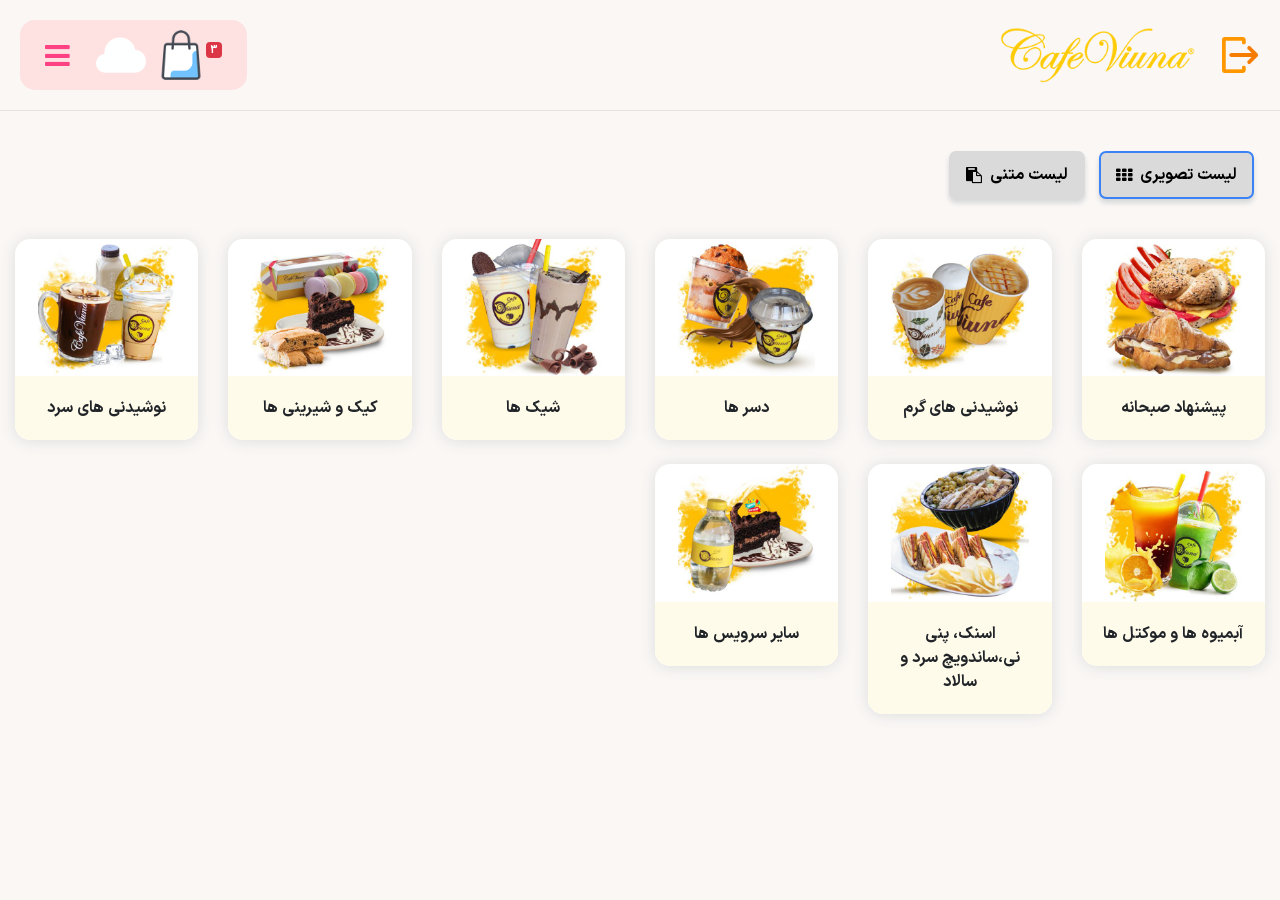
<file: index.html>
<!DOCTYPE html>
<html lang="fa">
  <head>
    <meta charset="UTF-8" />
    <meta http-equiv="X-UA-Compatible" content="IE=edge" />
    <meta name="viewport" content="width=device-width, initial-scale=1.0" />
    <link
      rel="stylesheet"
      href="https://cdn.jsdelivr.net/npm/bootstrap@4.6.1/dist/css/bootstrap.min.css"
      integrity="sha384-zCbKRCUGaJDkqS1kPbPd7TveP5iyJE0EjAuZQTgFLD2ylzuqKfdKlfG/eSrtxUkn"
      crossorigin="anonymous"
    />
    <script
      src="https://cdn.jsdelivr.net/npm/jquery@3.5.1/dist/jquery.slim.min.js"
      integrity="sha384-DfXdz2htPH0lsSSs5nCTpuj/zy4C+OGpamoFVy38MVBnE+IbbVYUew+OrCXaRkfj"
      crossorigin="anonymous"
    ></script>
    <script
      src="https://cdn.jsdelivr.net/npm/bootstrap@4.6.1/dist/js/bootstrap.bundle.min.js"
      integrity="sha384-fQybjgWLrvvRgtW6bFlB7jaZrFsaBXjsOMm/tB9LTS58ONXgqbR9W8oWht/amnpF"
      crossorigin="anonymous"
    ></script>
    <link
      rel="stylesheet"
      href="https://cdnjs.cloudflare.com/ajax/libs/font-awesome/4.7.0/css/font-awesome.min.css"
      integrity="sha512-SfTiTlX6kk+qitfevl/7LibUOeJWlt9rbyDn92a1DqWOw9vWG2MFoays0sgObmWazO5BQPiFucnnEAjpAB+/Sw=="
      crossorigin="anonymous"
      referrerpolicy="no-referrer"
    />
    <script src="https://ajax.googleapis.com/ajax/libs/jquery/3.5.1/jquery.min.js"></script>
    <script src="./assets/js/jquery.multiselect.js"></script>
    <link rel="stylesheet" href="./assets/css/jquery.multiselect.css" />
    <link rel="stylesheet" href="./assets/css/style.css" />
    <title>products</title>
    <script src="./assets/js/index.js"></script>
  </head>
  <body dir="rtl">
    <!-- header -->
    <header>
      <div class="header">
        <div class="d-flex justify-content-between align-items-center">
          <div class="d-flex align-items-center">
            <!-- hedaer logout -->
            <span>
              <a href="">
                <img
                  class="logout"
                  src="./assets/images/logout.png"
                  alt="logout"
                />
              </a>
            </span>
            <!-- hedaer logout -->

            <!-- header logo -->
            <a href="">
              <img
                src="./assets/images/logo/logo-full.png"
                alt="logo"
                class="w-75"
              />
            </a>
            <!-- header logo -->
          </div>
          <!-- header bars -->
          <span
            ><i
              class="fa fa-bars ml-2 header-bars-mobile d-block d-sm-none rounded"
            ></i
          ></span>
          <div class="header-items d-sm-flex d-none align-items-center">
            <sup class="badge badge-danger">3</sup>
            <img src="./assets/images/paperbag.png" />
            <img src="./assets/images/connected.png" />
            <!-- <span class="ml-2">تنظمیات چاپگر ها</span>
            <img src="./assets/images/printer.png" alt="" /> -->
            <span><i class="fa fa-bars mr-3 header-bars mt-1"></i></span>
          </div>
          <!-- header bars -->
        </div>
      </div>
      <!-- sidebar -->
      <aside class="sidebar">
        <div class="sidebar-container d-flex flex-column">
          <!-- sidebar close icon -->
          <div class="mr-3 mt-1">
            <span>
              <i class="fa fa-close sidebar-close"></i>
            </span>
          </div>
          <!-- sidebar close icon -->
          <!-- sidebar close icon -->
          <!-- sidebar empty cart -->
          <div class="empty-cart d-none">
            <div class="text-center">
              <span>
                <img class="sidebar-icon" src="./assets/images/empty.png" />
              </span>
              <p class="text-center">سبد خرید شما خالی است</p>
            </div>
          </div>
          <!-- sidebar empty cart -->

          <!-- sidebar new customer -->
          <div class="customer-container mx-2 mt-1">
            <div
              class="new-customer d-flex justify-content-between flex-column"
            >
              <input type="text" class="customer-input" />
              <button class="customer-btn rounded-pill">مشتری جدید</button>
              <span class="text-center"
                >شمراه تماس و نام مشتری را با علامت - جدا کنید</span
              >
              <div class="alert-danger alert d-flex align-items-center">
                <i class="fa fa-ban ban-icon ml-2"></i>
                <span> لطفا ابتدا مشتری را ثبت نمایید </span>
              </div>
            </div>
          </div>
          <!-- sidebar new customer -->

          <!-- sidebar add product -->
          <div class="add-product">
            <ul class="list-group">
              <!-- product added -->
              <li class="list-group-item cart-item">
                <section class="d-flex justify-content-around mb-2">
                  <span>
                    <img
                      src="./assets/images/cancel.png"
                      alt="cancel"
                      class="cart-icon"
                    />
                  </span>
                  <span>کاپوچینو مخصوص ویونا</span>
                  <span
                    ><img
                      src="./assets/images/minus.png"
                      alt="minus"
                      class="cart-icon"
                  /></span>
                  <span>1</span>
                  <span>
                    <img
                      src="./assets/images/plus.png"
                      alt="plus"
                      class="cart-icon"
                    />
                  </span>
                  <span>41</span>
                  <span>41</span>
                </section>
                <section class="cart-labels mx-4">
                  <span class="cart-label ml-1">lowfat</span>
                  <span class="cart-label ml-1">highfat</span>
                  <span class="cart-label ml-1">extrahot</span>
                </section>
              </li>
              <!-- product added -->

              <!-- product added -->
              <li class="list-group-item cart-item">
                <section class="d-flex justify-content-around mb-2">
                  <span>
                    <img
                      src="./assets/images/cancel.png"
                      alt="cancel"
                      class="cart-icon"
                    />
                  </span>
                  <span>کاپوچینو مخصوص ویونا</span>
                  <span
                    ><img
                      src="./assets/images/minus.png"
                      alt="minus"
                      class="cart-icon"
                  /></span>
                  <span>1</span>
                  <span>
                    <img
                      src="./assets/images/plus.png"
                      alt="plus"
                      class="cart-icon"
                    />
                  </span>
                  <span>41</span>
                  <span>41</span>
                </section>
                <section class="cart-labels mx-4">
                  <span class="cart-label ml-1">lowfat</span>
                  <span class="cart-label ml-1">highfat</span>
                  <span class="cart-label ml-1">extrahot</span>
                </section>
              </li>
              <!-- product added -->

              <!-- product added -->
              <li class="list-group-item cart-item">
                <section class="d-flex justify-content-around mb-2">
                  <span>
                    <img
                      src="./assets/images/cancel.png"
                      alt="cancel"
                      class="cart-icon"
                    />
                  </span>
                  <span>کاپوچینو مخصوص ویونا</span>
                  <span
                    ><img
                      src="./assets/images/minus.png"
                      alt="minus"
                      class="cart-icon"
                  /></span>
                  <span>1</span>
                  <span>
                    <img
                      src="./assets/images/plus.png"
                      alt="plus"
                      class="cart-icon"
                    />
                  </span>
                  <span>41</span>
                  <span>41</span>
                </section>
                <section class="cart-labels mx-4">
                  <span class="cart-label ml-1">lowfat</span>
                  <span class="cart-label ml-1">highfat</span>
                  <span class="cart-label ml-1">extrahot</span>
                </section>
              </li>
              <!-- product added -->

              <!-- product added -->
              <li class="list-group-item cart-item">
                <section class="d-flex justify-content-around mb-2">
                  <span>
                    <img
                      src="./assets/images/cancel.png"
                      alt="cancel"
                      class="cart-icon"
                    />
                  </span>
                  <span>کاپوچینو مخصوص ویونا</span>
                  <span
                    ><img
                      src="./assets/images/minus.png"
                      alt="minus"
                      class="cart-icon"
                  /></span>
                  <span>1</span>
                  <span>
                    <img
                      src="./assets/images/plus.png"
                      alt="plus"
                      class="cart-icon"
                    />
                  </span>
                  <span>41</span>
                  <span>41</span>
                </section>
                <section class="cart-labels mx-4">
                  <span class="cart-label ml-1">lowfat</span>
                  <span class="cart-label ml-1">highfat</span>
                  <span class="cart-label ml-1">extrahot</span>
                </section>
              </li>
              <!-- product added -->

              <!-- product added -->
              <li class="list-group-item cart-item">
                <section class="d-flex justify-content-around mb-2">
                  <span>
                    <img
                      src="./assets/images/cancel.png"
                      alt="cancel"
                      class="cart-icon"
                    />
                  </span>
                  <span>کاپوچینو مخصوص ویونا</span>
                  <span
                    ><img
                      src="./assets/images/minus.png"
                      alt="minus"
                      class="cart-icon"
                  /></span>
                  <span>1</span>
                  <span>
                    <img
                      src="./assets/images/plus.png"
                      alt="plus"
                      class="cart-icon"
                    />
                  </span>
                  <span>41</span>
                  <span>41</span>
                </section>
                <section class="cart-labels mx-4">
                  <span class="cart-label ml-1">lowfat</span>
                  <span class="cart-label ml-1">highfat</span>
                  <span class="cart-label ml-1">extrahot</span>
                </section>
              </li>
              <!-- product added -->

              <!-- product added -->
              <li class="list-group-item cart-item">
                <section class="d-flex justify-content-around mb-2">
                  <span>
                    <img
                      src="./assets/images/cancel.png"
                      alt="cancel"
                      class="cart-icon"
                    />
                  </span>
                  <span>کاپوچینو مخصوص ویونا</span>
                  <span
                    ><img
                      src="./assets/images/minus.png"
                      alt="minus"
                      class="cart-icon"
                  /></span>
                  <span>1</span>
                  <span>
                    <img
                      src="./assets/images/plus.png"
                      alt="plus"
                      class="cart-icon"
                    />
                  </span>
                  <span>41</span>
                  <span>41</span>
                </section>
                <section class="cart-labels mx-4">
                  <span class="cart-label ml-1">lowfat</span>
                  <span class="cart-label ml-1">highfat</span>
                  <span class="cart-label ml-1">extrahot</span>
                </section>
              </li>
              <!-- product added -->

              <!-- product added -->
              <li class="list-group-item cart-item">
                <section class="d-flex justify-content-around mb-2">
                  <span>
                    <img
                      src="./assets/images/cancel.png"
                      alt="cancel"
                      class="cart-icon"
                    />
                  </span>
                  <span>کاپوچینو مخصوص ویونا</span>
                  <span
                    ><img
                      src="./assets/images/minus.png"
                      alt="minus"
                      class="cart-icon"
                  /></span>
                  <span>1</span>
                  <span>
                    <img
                      src="./assets/images/plus.png"
                      alt="plus"
                      class="cart-icon"
                    />
                  </span>
                  <span>41</span>
                  <span>41</span>
                </section>
                <section class="cart-labels mx-4">
                  <span class="cart-label ml-1">lowfat</span>
                  <span class="cart-label ml-1">highfat</span>
                  <span class="cart-label ml-1">extrahot</span>
                </section>
              </li>
              <!-- product added -->
            </ul>
          </div>
          <!-- sidebar add product -->

          <!-- sidebar login -->
          <div class="sidebar-login">
            <section class="mx-3">
              <div action="" class="form-group mt-3 login-form">
                <!-- userName input -->
                <label for="">شماره موبایل:</label>
                <input type="text" class="w-100 mb-3" />

                <!-- password input -->
                <label for="">کلمه عبور:</label>
                <input type="password" class="w-100 mb-3" />

                <!-- forgot password -->
                <a href="#">کلمه عبور را فراموش کرده اید؟</a>

                <!-- login btn -->
                <button
                  id="cart-login"
                  type="submit"
                  class="btn btn-block my-4 btn-login"
                >
                  ورود
                </button>
              </div>
            </section>
          </div>
          <!-- sidebar login -->

          <!-- address cart -->
          <div class="address-carts">
            <section class="mx-3">
              <div action="" class="form-group mt-3 login-form">
                <!-- userName input -->
                <label for="">آدرس:</label>
                <textarea
                  class="finalize-textarea"
                  name=""
                  id=""
                  rows="5"
                ></textarea>

                <!-- password input -->
                <label for="">انتخاب آدرس های قبلی:</label>
                <input type="password" class="w-100 mb-3" />

                <!-- login btn -->
                <button
                  id="payment"
                  type="submit"
                  class="btn btn-block my-4 btn-login bg-purple"
                >
                  پرداخت
                </button>
                <button
                  id="back-payment"
                  type="submit"
                  class="btn btn-block my-4 btn-login"
                >
                  بازگشت
                </button>
              </div>
            </section>
          </div>
          <!-- address cart -->

          <!-- thanks -->
          <div class="thanks my-auto">
            <section class="mx-3 d-flex flex-column align-items-center">
              <span>از خرید شما متشکریم</span>
              <span><i class="fa fa-check"></i></span>
            </section>
          </div>
          <!-- thanks -->

          <!-- submit cart -->
          <div class="submit-cart mt-auto">
            <section class="submit-cart-container mt-2">
              <!-- total price -->
              <div
                class="total-price d-flex justify-content-around align-items-center"
              >
                <span
                  >جمع قیمت:
                  <span>160,000</span>
                  تومان
                </span>
              </div>
              <!-- total price -->

              <!-- finalize customer -->
              <div class="d-flex flex-column align-items-center">
                <button class="finalize-btn rounded-pill">
                  نهایی کردن سفارش
                </button>
                <input
                  class="finalize-input rounded-pill"
                  type="number"
                  name=""
                  id=""
                  placeholder="شماره میز"
                />
                <textarea
                  class="finalize-textarea"
                  name=""
                  id=""
                  rows="4"
                  placeholder="توضیحات"
                ></textarea>
              </div>
              <!-- finalize customer -->
            </section>
          </div>
          <!-- submit cart -->
        </div>
      </aside>
      <!-- sidebar -->
    </header>
    <!-- end header -->

    <!-- main -->
    <main class="container-fluid">
      <div class="products-btn">
        <!-- products btn list -->
        <div class="d-flex mr-1">
          <button class="list-image-btn d-flex align-items-center active">
            <span>لیست تصویری</span>
            <i class="fa fa-th mr-2"></i>
          </button>
          <button class="list-text-btn d-flex align-items-center">
            <span>لیست متنی</span>
            <i class="fa fa-clipboard mr-2"></i>
          </button>
        </div>
        <!-- products btn list -->
      </div>
      <div class="products-container">
        <div class="products">
          <!-- products items image -->
          <div class="products-items-image">
            <div class="row flex-wrap">
              <div class="col-12 col-xl-2 col-lg-3 col-md-4 col-sm-6">
                <!-- products item -->

                <section class="products-items mb-4 breakfast-offer">
                  <div class="card align-items-center product-item">
                    <img
                      class="card-img-top w-75"
                      src="./assets/images/products/2.jpeg"
                      alt="Card image cap"
                    />
                    <div class="card-body w-100 product-item-body">
                      <p class="card-text text-center">پیشنهاد صبحانه</p>
                    </div>
                  </div>
                </section>
                <!-- products item -->
              </div>
              <div class="col-12 col-xl-2 col-lg-3 col-md-4 col-sm-6">
                <!-- products item -->

                <section class="products-items mb-4 hotdrinks">
                  <div class="card align-items-center product-item">
                    <img
                      class="card-img-top w-75"
                      src="./assets/images/products/3.jpeg"
                      alt="Card image cap"
                    />
                    <div class="card-body w-100 product-item-body">
                      <p class="card-text text-center">نوشیدنی های گرم</p>
                    </div>
                  </div>
                </section>
                <!-- products item -->
              </div>
              <div class="col-12 col-xl-2 col-lg-3 col-md-4 col-sm-6">
                <!-- products item -->

                <section class="products-items mb-4">
                  <div class="card align-items-center product-item">
                    <img
                      class="card-img-top w-75"
                      src="./assets/images/products/6.jpeg"
                      alt="Card image cap"
                    />
                    <div class="card-body w-100 product-item-body">
                      <p class="card-text text-center">دسر ها</p>
                    </div>
                  </div>
                </section>
                <!-- products item -->
              </div>
              <div class="col-12 col-xl-2 col-lg-3 col-md-4 col-sm-6">
                <!-- products item -->

                <section class="products-items mb-4">
                  <div class="card align-items-center product-item">
                    <img
                      class="card-img-top w-75"
                      src="./assets/images/products/7.jpeg"
                      alt="Card image cap"
                    />
                    <div class="card-body w-100 product-item-body">
                      <p class="card-text text-center">شیک ها</p>
                    </div>
                  </div>
                </section>
                <!-- products item -->
              </div>
              <div class="col-12 col-xl-2 col-lg-3 col-md-4 col-sm-6">
                <!-- products item -->

                <section class="products-items mb-4">
                  <div class="card align-items-center product-item">
                    <img
                      class="card-img-top w-75"
                      src="./assets/images/products/9.jpeg"
                      alt="Card image cap"
                    />
                    <div class="card-body w-100 product-item-body">
                      <p class="card-text text-center">کیک و شیرینی ها</p>
                    </div>
                  </div>
                </section>
                <!-- products item -->
              </div>
              <div class="col-12 col-xl-2 col-lg-3 col-md-4 col-sm-6">
                <!-- products item -->

                <section class="products-items mb-4">
                  <div class="card align-items-center product-item">
                    <img
                      class="card-img-top w-75"
                      src="./assets/images/products/10.jpeg"
                      alt="Card image cap"
                    />
                    <div class="card-body w-100 product-item-body">
                      <p class="card-text text-center">نوشیدنی های سرد</p>
                    </div>
                  </div>
                </section>
                <!-- products item -->
              </div>
              <div class="col-12 col-xl-2 col-lg-3 col-md-4 col-sm-6">
                <!-- products item -->

                <section class="products-items mb-4">
                  <div class="card align-items-center product-item">
                    <img
                      class="card-img-top w-75"
                      src="./assets/images/products/11.jpeg"
                      alt="Card image cap"
                    />
                    <div class="card-body w-100 product-item-body">
                      <p class="card-text text-center">آبمیوه ها و موکتل ها</p>
                    </div>
                  </div>
                </section>
                <!-- products item -->
              </div>
              <div class="col-12 col-xl-2 col-lg-3 col-md-4 col-sm-6">
                <!-- products item -->

                <section class="products-items mb-4">
                  <div class="card align-items-center product-item">
                    <img
                      class="card-img-top w-75"
                      src="./assets/images/products/13.jpeg"
                      alt="Card image cap"
                    />
                    <div class="card-body w-100 product-item-body">
                      <p class="card-text text-center">
                        اسنک، پنی نی،ساندویچ سرد و سالاد
                      </p>
                    </div>
                  </div>
                </section>
                <!-- products item -->
              </div>
              <div class="col-12 col-xl-2 col-lg-3 col-md-4 col-sm-6">
                <!-- products item -->

                <section class="products-items mb-4">
                  <div class="card align-items-center product-item">
                    <img
                      class="card-img-top w-75"
                      src="./assets/images/products/49.jpeg"
                      alt="Card image cap"
                    />
                    <div class="card-body w-100 product-item-body">
                      <p class="card-text text-center">سایر سرویس ها</p>
                    </div>
                  </div>
                </section>
                <!-- products item -->
              </div>
            </div>
          </div>
          <!-- products items image -->

          <!-- products items text -->
          <div class="products-items-text">
            <div class="row justify-content-center mx-2">
              <div class="col-12 col-md-5 col-lg-4 table-items mx-2 mb-2">
                <!-- products item -->

                <section class="breakfast-offer-text">
                  <span class="mx-2"> 1 |</span>
                  <span>پیشنهاد صبحانه</span>
                </section>
                <!-- products item -->
              </div>
              <div class="col-12 col-md-5 col-lg-4 table-items mb-2">
                <!-- products item -->

                <section class="hotdrinks-text">
                  <span class="mx-2"> 2 |</span>
                  <span>نوشیدنی های گرم</span>
                </section>
                <!-- products item -->
              </div>
              <div class="col-12 col-md-5 col-lg-4 table-items mx-2 mb-2">
                <!-- products item -->

                <section>
                  <span class="mx-2"> 3 |</span>
                  <span>دسر ها</span>
                </section>
                <!-- products item -->
              </div>
              <div class="col-12 col-md-5 col-lg-4 table-items mb-2">
                <!-- products item -->

                <section>
                  <span class="mx-2"> 4 |</span>
                  <span>شیک ها</span>
                </section>
                <!-- products item -->
              </div>
              <div class="col-12 col-md-5 col-lg-4 table-items mx-2 mb-2">
                <!-- products item -->

                <section>
                  <span class="mx-2"> 5 |</span>
                  <span>کیک ها و شیرینی ها</span>
                </section>
                <!-- products item -->
              </div>
              <div class="col-12 col-md-5 col-lg-4 table-items mb-2">
                <!-- products item -->

                <section>
                  <span class="mx-2"> 6 |</span>
                  <span>نوشیدنی های سرد</span>
                </section>
                <!-- products item -->
              </div>
              <div class="col-12 col-md-5 col-lg-4 table-items mx-2 mb-2">
                <!-- products item -->

                <section>
                  <span class="mx-2"> 7 |</span>
                  <span>آبمیوه ها و موکتل ها</span>
                </section>
                <!-- products item -->
              </div>
              <div class="col-12 col-md-5 col-lg-4 table-items mb-2">
                <!-- products item -->

                <section>
                  <span class="mx-2"> 8 |</span>
                  <span>اسنک،پنی نی، ساندویچ سرد و سالاد</span>
                </section>
                <!-- products item -->
              </div>
              <div class="col-12 col-md-5 col-lg-4 table-items mx-2 mb-2">
                <!-- products item -->

                <section>
                  <span class="mx-2"> 9 |</span>
                  <span>سایر سرویس ها</span>
                </section>
                <!-- products item -->
              </div>
            </div>
          </div>
          <!-- products items text -->
        </div>
      </div>
    </main>
  </body>
</html>
</file>
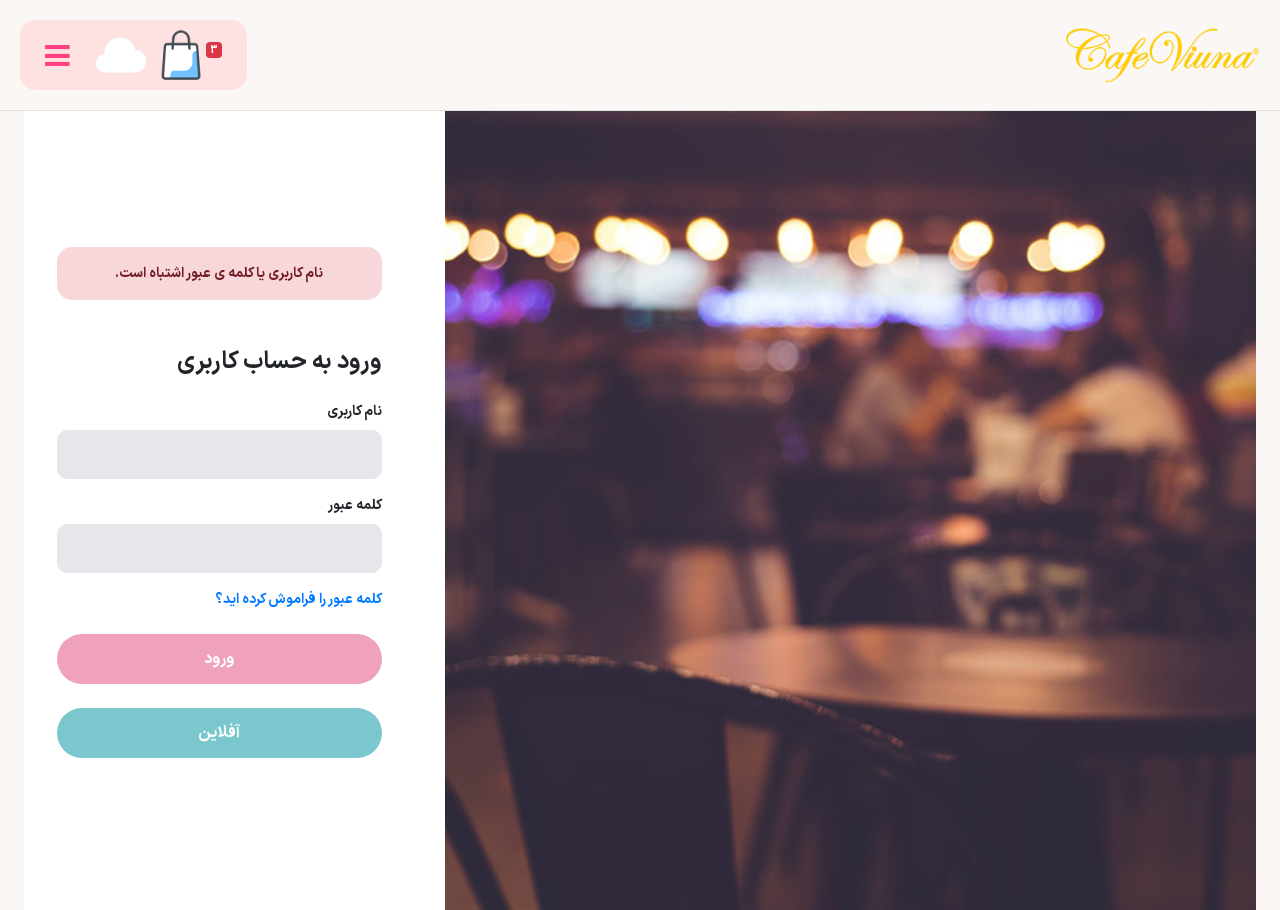
<file: login.html>
<!DOCTYPE html>
<html lang="fa">
  <head>
    <meta charset="UTF-8" />
    <meta http-equiv="X-UA-Compatible" content="IE=edge" />
    <meta name="viewport" content="width=s, initial-scale=1.0" />
    <link
      rel="stylesheet"
      href="https://cdn.jsdelivr.net/npm/bootstrap@4.6.1/dist/css/bootstrap.min.css"
      integrity="sha384-zCbKRCUGaJDkqS1kPbPd7TveP5iyJE0EjAuZQTgFLD2ylzuqKfdKlfG/eSrtxUkn"
      crossorigin="anonymous"
    />
    <script
      src="https://cdn.jsdelivr.net/npm/jquery@3.5.1/dist/jquery.slim.min.js"
      integrity="sha384-DfXdz2htPH0lsSSs5nCTpuj/zy4C+OGpamoFVy38MVBnE+IbbVYUew+OrCXaRkfj"
      crossorigin="anonymous"
    ></script>
    <script
      src="https://cdn.jsdelivr.net/npm/bootstrap@4.6.1/dist/js/bootstrap.bundle.min.js"
      integrity="sha384-fQybjgWLrvvRgtW6bFlB7jaZrFsaBXjsOMm/tB9LTS58ONXgqbR9W8oWht/amnpF"
      crossorigin="anonymous"
    ></script>
    <link
      rel="stylesheet"
      href="https://cdnjs.cloudflare.com/ajax/libs/font-awesome/4.7.0/css/font-awesome.min.css"
      integrity="sha512-SfTiTlX6kk+qitfevl/7LibUOeJWlt9rbyDn92a1DqWOw9vWG2MFoays0sgObmWazO5BQPiFucnnEAjpAB+/Sw=="
      crossorigin="anonymous"
      referrerpolicy="no-referrer"
    />
    <script src="https://ajax.googleapis.com/ajax/libs/jquery/3.5.1/jquery.min.js"></script>
    <link rel="stylesheet" href="./assets/css/style.css" />
    <title>login</title>
    <script src="./assets/js/index.js"></script>
  </head>
  <body dir="rtl">
    <!-- header -->
    <header>
      <div class="header">
        <div class="d-flex justify-content-between align-items-center">
          <!-- header logo -->
          <span>
            <a href="">
              <img
                src="./assets/images/logo/logo-full.png"
                alt="logo"
                class="w-75"
              />
            </a>
          </span>
          <!-- header logo -->
          <span
            ><i
              class="fa fa-bars ml-2 header-bars-mobile d-block d-sm-none rounded"
            ></i
          ></span>

          <!-- header bars -->
          <div class="header-items d-sm-flex d-none align-items-center">
            <sup class="badge badge-danger">3</sup>
            <img src="./assets/images/paperbag.png" />
            <img src="./assets/images/connected.png" />
            <!-- <span class="ml-2">تنظمیات چاپگر ها</span>
            <img src="./assets/images/printer.png" alt="" /> -->
            <span><i class="fa fa-bars mr-3 header-bars mt-1"></i></span>
          </div>
          <!-- header bars -->
        </div>
      </div>

      <!-- sidebar -->
      <aside class="sidebar">
        <div class="m-3"><i class="fa fa-close sidebar-close"></i></div>
        <div class="sidebar-container text-center">
          <span>
            <img class="sidebar-icon" src="./assets/images/empty.png"">
          </span>
          <p class="text-center">سبد خرید شما خالی است</p>
        </div>
      </aside>
      <!-- sidebar -->
    </header>
    <!-- end header -->
    <!-- main -->
    <main class="body-container mx-4">
      <section class="main-body">
        <div class="row">
          <div class="col-lg-8 col-12">
            <div class="main-bg d-none d-lg-block"></div>
          </div>
          <!-- form -->
          <div
            class="col-lg-4 col-12 d-flex justify-content-center flex-column mx-auto p-5"
          >
            <!-- form alert -->
            <div class="alert-danger p-3 mb-5 alert-login">
              <span class="text-center d-block mx-auto"
                >نام کاربری یا کلمه ی عبور اشتباه است.</span
              >
            </div>
            <!-- form alert -->

            <h4>ورود به حساب کاربری</h4>
            <form action="" class="form-group mt-3 login-form">
              <!-- userName input -->
              <label for="">نام کاربری</label>
              <input type="text" class="w-100 mb-3" />

              <!-- password input -->
              <label for="">کلمه عبور</label>
              <input type="password" class="w-100 mb-3" />

              <!-- forgot password -->
              <a href="#">کلمه عبور را فراموش کرده اید؟</a>

              <!-- login btn -->
              <button type="submit" class="btn btn-block my-4 btn-login">
                ورود
              </button>
              <!-- offline mode btn -->
              <button class="btn btn-block btn-offline">آفلاین</button>
            </form>
          </div>
          <!-- end form -->
        </div>
      </section>
    </main>
    <!-- end main -->
  </body>
</html>
</file>
<file: assets/css/style.css>
* {
  direction: rtl;
  text-align: right;
  margin: 0;
  padding: 0;
  box-sizing: border-box;
}
body {
  font-family: 'iranSans';
  background-color: #faf7f5;
  font-size: 14px;
}
@font-face {
  font-family: 'iranSans';
  src: url('/assets/fonts/IRANSans/IRANSansXFaNum-Bold.woff2');
}
a:hover {
  text-decoration: none;
}
.header {
  position: relative;
  background-color: #faf7f5;
  padding: 20px 20px;
  border-bottom: 0.5px solid #e2e2e2;
}
.header-items {
  background-color: #fee2e2;
  border-radius: 15px;
  padding: 10px 25px;
  /* margin: 20px 0 20px 20px; */
}
.header-items img {
  width: 50px;
  margin-left: 10px;
  cursor: pointer;
}
.header-bars,
.header-bars-mobile {
  font-size: 1.8rem;
  color: #fe4183;
  cursor: pointer;
}
.header-bars-mobile {
  background-color: #fee2e2;
  padding: 10px;
}

.sidebar {
  position: fixed;
  /* position: absolute; */
  left: 0;
  top: 0;
  width: 0px;
  height: 100%;
  z-index: 100;
  border-radius: 0 15px 15px 0;
  background-color: #fffbeb;
  color: #0e0e0e;
  overflow: auto;
  box-shadow: 0 1px 15px 0 rgb(70 90 100 / 15%);
}
.sidebar-container {
  display: none;
  height: 100%;
}
.sidebar-icon {
  width: 100px;
}
.sidebar p {
  font-size: 1.5rem;
}
.sidebar-close {
  font-size: 2.5rem;
  color: #fe4183;
  cursor: pointer;
}
.body-container {
  background-color: #fff;
  overflow: hidden;
}
.main-bg {
  background-image: url('/assets/images/bg/bg3.jpg');
  height: 88.8vh;
  width: 100%;
  overflow: hidden;
  background-repeat: no-repeat;
  background-size: cover;
  background-position: center center;
}
.login-form input {
  background-color: #e5e7eb;
  border: 0.5px solid #e5e7eb;
  outline: none;
  padding: 13px 10px;
  border-radius: 10px;
}
.login-form input:focus {
  background-color: #fff;
  border: 0.5px solid #3b82f6;
}
.alert-login {
  border-radius: 15px;
}
.btn-login {
  background-color: #e97aa3;
}
.btn-offline {
  background-color: #42b2b8;
}
.btn-login,
.btn-offline {
  color: #fff;
  padding: 12px 0;
  border-radius: 50px;
  opacity: 0.7;
  transition: 0.2s;
}
.btn-login:hover,
.btn-offline:hover {
  opacity: 1;
  color: #fff;
}

/* end login style */

/* products style */
.bg-pink {
  background-color: #ffe7e3 !important;
}
.bg-purple {
  background-color: #2b1735;
}
.plus-icon,
.list-icon {
  font-size: 1.5rem;
  transition: all 0.3s;
}
.logout {
  width: 40px;
  margin-left: 25px;
}

.list-image-btn,
.list-text-btn,
.back-btn {
  padding: 10px 15px;
  margin: 40px 7px;
  border: none;
  outline: none;
  border-radius: 7px;
  font-size: 1rem;
  border: 2px solid #dadada;
  background-color: #dadada;
  box-shadow: 0 4px 5px 0 rgb(70 90 100 / 20%);
  transition: all 0.2s;
}
@media screen and (max-width: 575.9px) {
  .list-image-btn,
  .list-text-btn {
    font-size: 0.8rem;
  }
  .sidebar p {
    font-size: 1.2rem;
  }
  .table-items {
    font-size: 0.9rem !important;
  }
}

.list-image-btn:active,
.list-text-btn:active,
.back-btn:active {
  transform: scale(0.9);
}
.active {
  border: 2px solid #3b82f6;
}
.product-item-body {
  position: relative;
  background-color: #fffbeb;
  border-radius: 0 0 15px 15px;
}
.product-item {
  position: relative;
  border: none;
  outline: none;
  border-radius: 15px;
  cursor: pointer;
  font-size: 1rem;
  box-shadow: 0 1px 15px 0 rgb(70 90 100 / 15%);
  transition: all 0.2s;
}
.product-item:active {
  transform: scale(0.9);
}
.product-item:hover .plus-icon {
  transform: scale(1.3);
}
#price {
  position: absolute;
  color: #bd2929;
  left: 20px;
  top: 20px;
  font-size: 1.5rem;
}
#price-list {
  margin: 0 10px;
  padding: 5px 10px 0px 10px;
  border-radius: 7px;
  background-color: #feb733;
}
.card-footer-container {
  background-color: #ffe7e3;
  border: none;
  border-radius: 5px !important;
  margin-top: -8px;
  box-shadow: 0 1px 15px 0 rgb(70 90 100 / 15%);
  display: none;
}
.card-list-container {
  background-color: #feb733;
  border: none;
  border-radius: 5px !important;
  margin-top: 8px;
  box-shadow: 0 1px 15px 0 rgb(70 90 100 / 15%);
  display: none;
}

.table-items {
  background-color: #fef3c7;
  border: 2px solid #e5e7eb;
  border-radius: 5px;
  padding: 18px 5px;
  font-size: 1.2rem;
  cursor: pointer;
  transition: all 0.1s;
}

.table-items:hover .plus-icon {
  transform: scale(1.3);
}
.products-container {
  position: relative;
}
.products-items-text {
  display: none;
}
.back-btn {
  margin-top: 0;
  border: none;
  padding: 7px 15px !important;
  background-color: #e6724f;
  color: #fff;
  box-shadow: 0 0px 5px 0 rgb(70 90 100 / 20%);
}
.customer-container {
  padding: 20px 20px 5px 20px;
  background-color: #fef3cb;
  border-radius: 15px;
  /* display: none; */
}
.customer-btn {
  border: none;
  width: 140px;
  margin: 10px 5px 5px 0;
  padding: 10px;
  text-align: center;
  background-color: #f7aabd;
  color: #ffffff;
  font-size: 0.9rem;
  box-shadow: 0 0px 5px 0 rgb(70 90 100 / 20%);
  transition: all 0.2s;
}
.customer-btn:hover {
  transform: scale(1.1);
}
.customer-btn:active {
  transform: scale(1);
}
.customer-input {
  border: none;
  outline: none;
  padding: 10px;
  text-align: left;
  border-radius: 10px;
  color: #444444;
  border: 2px solid #f7aabd;
  box-shadow: 0 0px 5px 0 rgb(70 90 100 / 5%);
}
.new-customer span {
  font-size: 0.7rem;
  margin: 10px 0;
  color: #c75836;
}
.ban-icon {
  font-size: 1.3rem;
}
.fixed-position {
  position: fixed;
}
.add-product ul {
  /* height: 45vh; */
  overflow: hidden;
  overflow-y: auto;
}

.cart-icon {
  width: 20px;
  cursor: pointer;
}
.cart-item {
  padding: 10px 2px;
  background-color: #fffbeb;
  border: none;
  border-bottom: 1px solid #e2e2e2;
  margin: 10px 8px 0 8px;
}
.cart-label {
  background-color: #d3d3d3;
  padding: 3px 8px;
  margin-top: 2px;
  border-radius: 8px;
}
.submit-cart-container {
  background-color: #ffe7e3;
  padding: 15px;
  border-radius: 15px 15px 0 0;
}
.submit-btn {
  background-color: #f7ae36;
  color: #ffffff;
  border: none;
  padding: 5px 12px;
  font-size: 1.1rem;
}
.finalize-btn,
.finalize-input,
.finalize-textarea {
  width: 100%;
  margin-bottom: 8px;
}
.finalize-btn {
  background-color: #2b1735;
  color: #ffffff;
  padding: 8px;
  font-size: 0.9rem;
  text-align: center;
  margin-top: 10px;
  border: none;
  outline: none;
}
.finalize-input {
  padding: 5px;
  border: 1px solid #d3d3d3;
}
.finalize-textarea {
  border-radius: 8px;
  padding: 4px 5px;
  border: 1px solid #d3d3d3;
  resize: none;
}
.finalize-textarea:focus,
.finalize-input:focus {
  outline: none;
}
.sidebar-login {
  display: none;
}
.address-carts {
  display: none;
}
.thanks {
  color: #51880a;
  display: none;
  font-size: 1.2rem;
}
</file>
